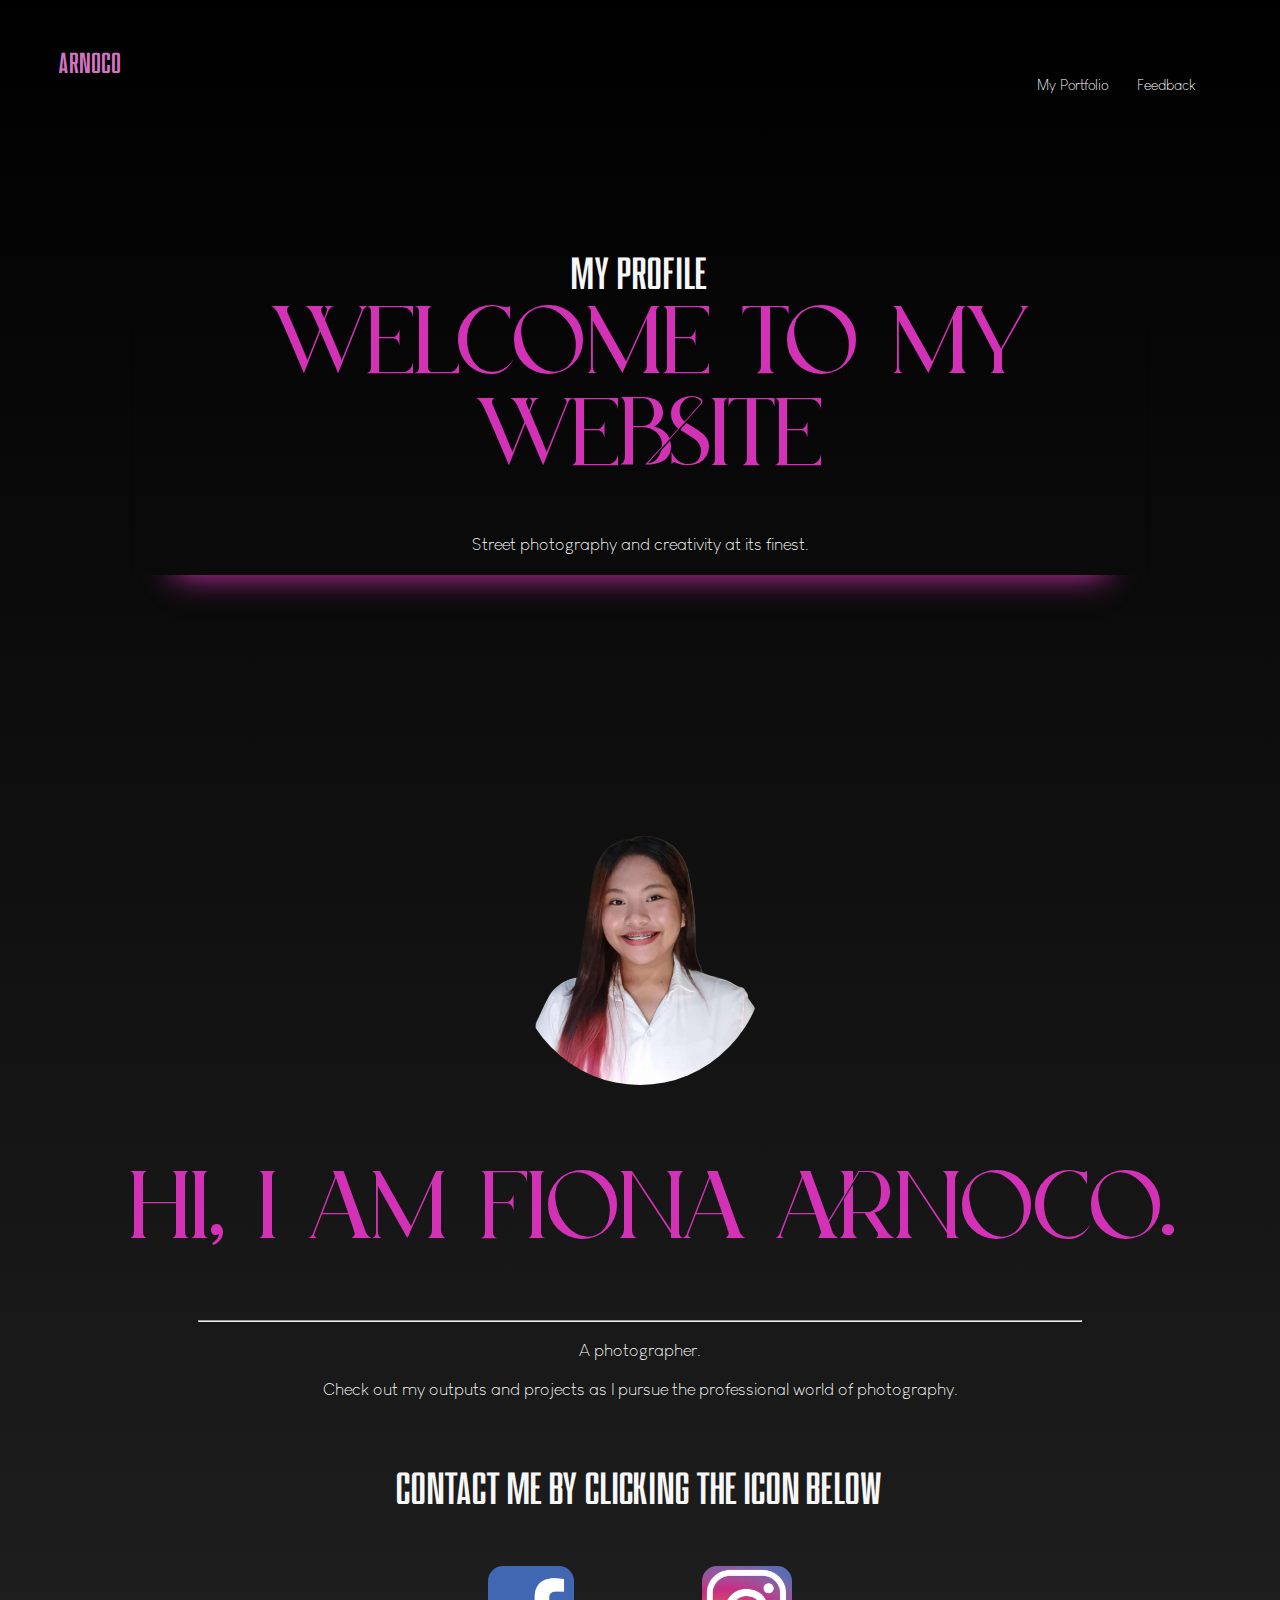
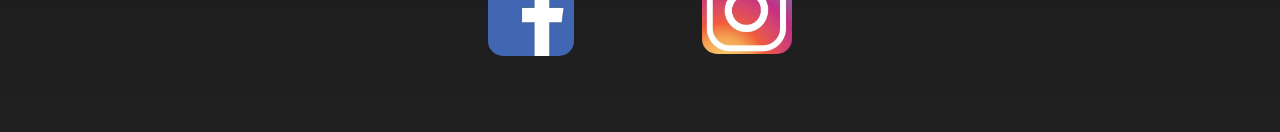
<file: index.html>
<!DOCTYPE html>
<html>
    <head>
        <meta charset="UTF-8">
        <meta http-equiv="X-UA-Compatible" content="IE=edge">
        <meta name="viewport" content="width=device-width, initial-scale=1">
        <link rel="stylesheet" href="index.css">
    </head>

    <body>
        <style>

            .navdiv{
                margin-top: 2%;
                padding-top: 0% ;
                display: flex;
                align-items: center;
                justify-content: space-between;
            }
            .navdiv hr{
                margin-top: 2%;
                padding-top: 0% ;
                margin-right:5%;
            }
            .navdiv h6{
                margin-top: 0%;
                padding-top: 2% ;
                color: rgb(210, 116, 193);
                font-family: coloni;
                font-weight: lighter;
                font-size: 180%;
            }
            li{
                margin-top: 0%;
                padding-top: 0% ;
                list-style:none;
                display: inline-block;
            }
            li a{
                margin-top: 0%;
                padding-top: 0% ;
                color: white;
                font-size: 15px;
                margin-right: 25px;
                font-family: louis;
                text-decoration: none;
            }
            .personalinfo hr{
                margin-left: 15%;
                margin-right: 15%;
            }
    </style>
<nav>
    <div class="navdiv">
    <h6>Arnoco</h6>
    <ul>
      
        <li><a href="portfolio.html">My Portfolio</a></li>
        <li><a href="feedback.html">Feedback</a></li>
      
    </ul>
    </div>
</nav>
        <div class="text">
            <h3 style="margin-top:10%">MY PROFILE</h3>
            <h4>WELCOME TO MY WEBSITE</h4>
       
            <p style="padding-bottom: 2%;">
                Street photography and creativity at its finest.
            </p>
        </div>
        <div class="container"><img src="profile.png" class="profiler" style="border-radius: 60%; width: 20%">
        </div>
        
        <div class="personalinfo">
            <h4>Hi, I am Fiona Arnoco.</h4>
            <hr>
            <p>A photographer.</p>
            <p style="margin-bottom: 5%">Check out my outputs and projects as I pursue the professional world of photography.</p>
        </div>
        <h3 style="padding-bottom: 4%;">Contact me by clicking the icon below</h3>
        <div class="contactme">
            
            <a href="https://www.facebook.com/fiona.arnoco.7"><img src="facebook.jpg" style="float: left; 
                width: 86px; border-radius: 15px; margin-left: 38%;
                    margin-bottom: 6%"></a>
                    <a href="https://www.instagram.com/fionamayumi/profilecard/?igsh=dnUyanQxazlybnFp">
                        <img src="instagram.jpg" style="float: right; width: 90px; border-radius: 15px;margin-right: 38%;
                    margin-bottom: 6%"></a>
        </div>
        </section>
    </body>
</html>
</file>
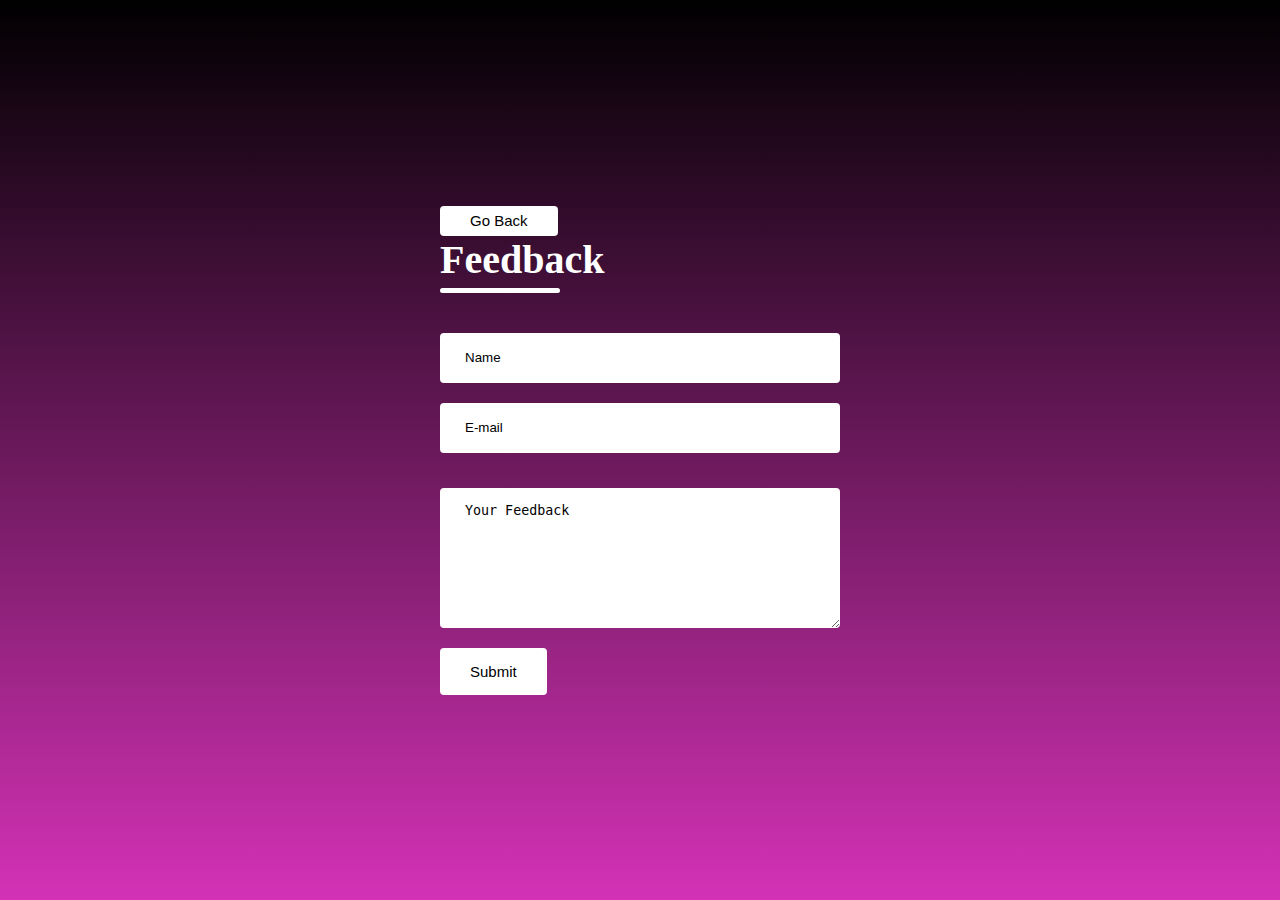
<file: feedback.html>
<!DOCTYPE html>
<html>
    <head>
        <meta charset="UTF-8">
        <meta http-equiv="X-UA-Compatible" content="IE=edge">
        <meta name="viewport" content="width=device-width, initial-scale=1.0">
        <link rel="stylesheet" href="feedback.css">

    </head>

    <body>
        <div class="feedback-form">
            <form action="https://api.web3forms.com/submit" method="POST" class="feedback-left">
                <div class="feedback-left-title">
                    <button><a href="index.html">Go Back</a></button>
                    <h2>Feedback</h2>
                    <hr>
                </div>
                <input type="hidden" name="access_key" value="20854e6d-1c70-4355-bfbf-e26319d18dc8">
                <input type="text" name="name" placeholder="Name" class="feedback-input" required>
                <input type="email" name="e-mail" placeholder="E-mail" class="feedback-input" required>
                <textarea name="feedback" placeholder="Your Feedback" class="feedback-input" required></textarea>
                <button type="submit">Submit</button>
            </form>
            
        </div>
    </body>
</html>
</file>
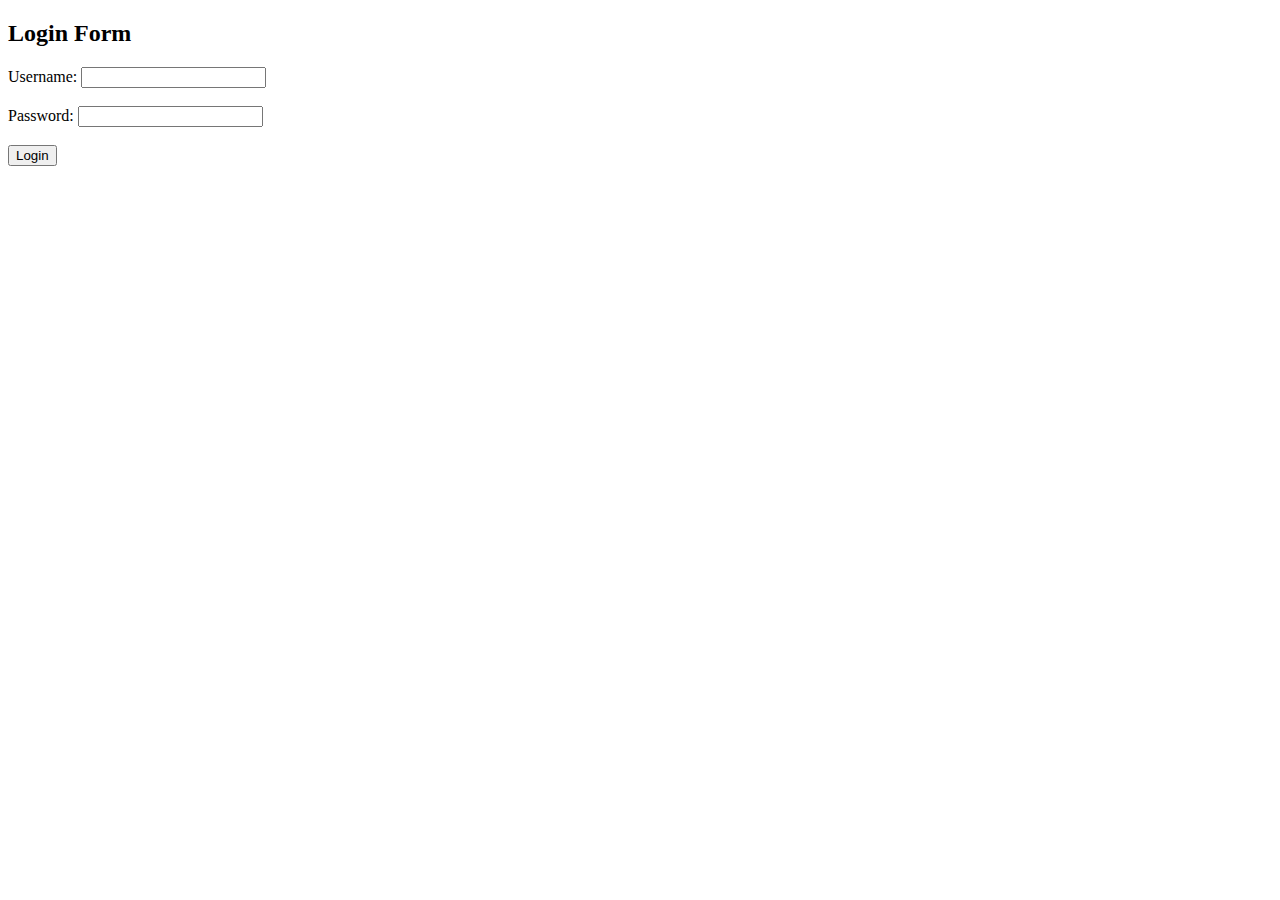
<file: login.html>
<!DOCTYPE html>
<html lang="en">
<head>
    <meta charset="UTF-8">
    <meta name="viewport" content="width=device-width, initial-scale=1.0">
    <title>Login Form</title>
</head>
<body>
    <h2>Login Form</h2>
    <form action="login.php" method="POST">
        <label for="username">Username:</label>
        <input type="text" id="username" name="username" required><br><br>

        <label for="password">Password:</label>
        <input type="password" id="password" name="password" required><br><br>

        <button type="submit" name="submit">Login</button>
    </form>
</body>
</html>
</file>
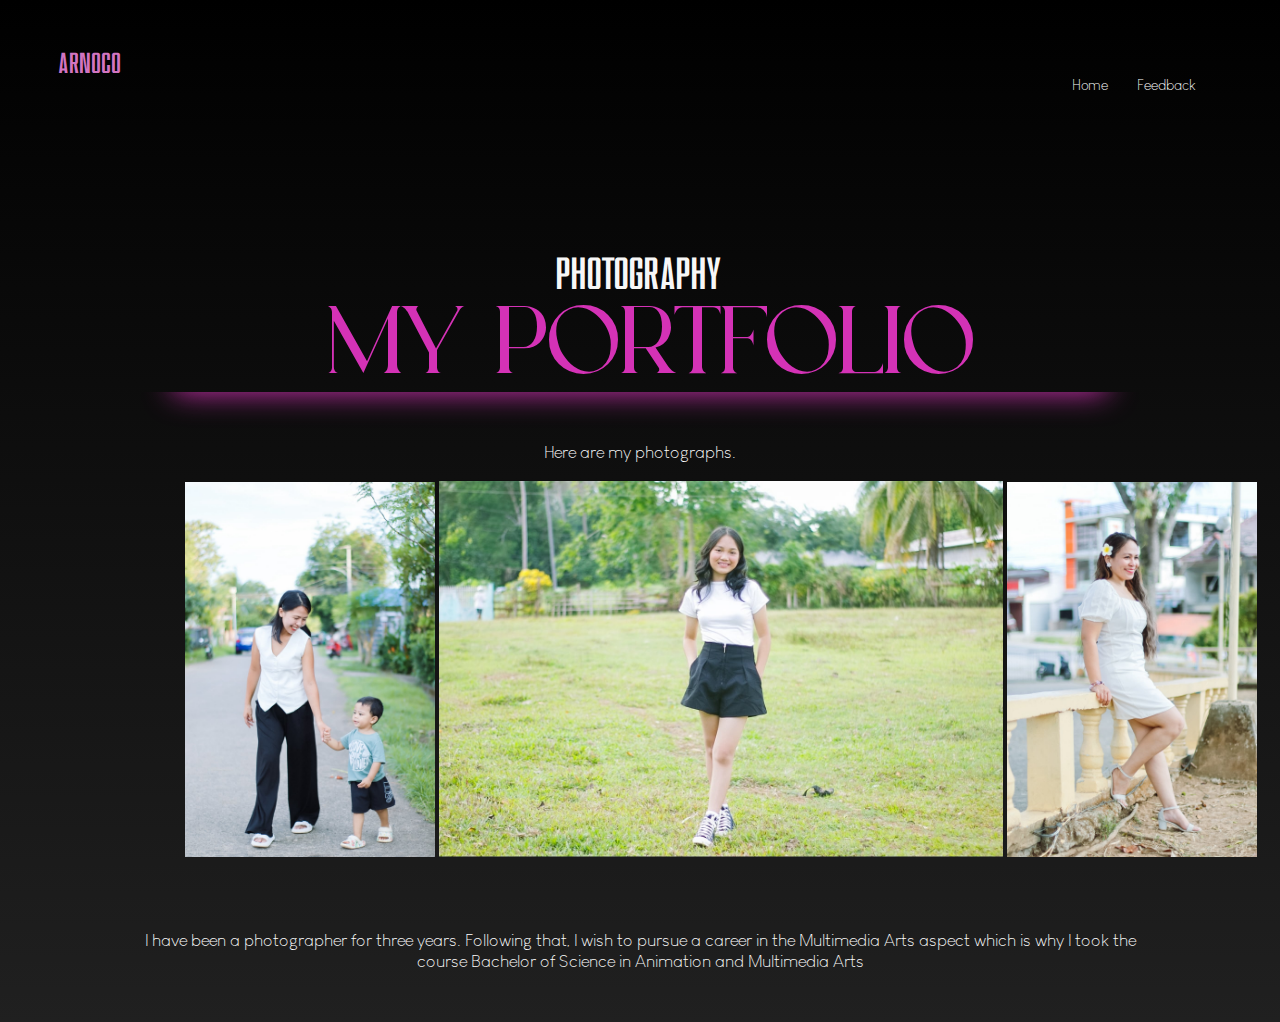
<file: portfolio.html>
<!DOCTYPE html>
<html>
    <head>
        <meta charset="UTF-8">
        <meta http-equiv="X-UA-Compatible" content="IE=edge">
        <meta name="viewport" content="width=device-width, initial-scale=1">
        <link rel="stylesheet" href="index.css">
    </head>

    <body>
        <style>

            .navdiv{
                margin-top: 2%;
                padding-top: 0% ;
                display: flex;
                align-items: center;
                justify-content: space-between;
            }
            .navdiv hr{
                margin-top: 2%;
                padding-top: 0% ;
                margin-right:5%;
            }
            .navdiv h6{
                margin-top: 0%;
                padding-top: 2% ;
                color: rgb(210, 116, 193);
                font-family: coloni;
                font-weight: lighter;
                font-size: 180%;
            }
            li{
                margin-top: 0%;
                padding-top: 0% ;
                list-style:none;
                display: inline-block;
            }
            li a{
                margin-top: 0%;
                padding-top: 0% ;
                color: white;
                font-size: 15px;
                margin-right: 25px;
                font-family: louis;
                text-decoration: none;
            }
            .personalinfo hr{
                margin-left: 15%;
                margin-right: 15%;
            }
            .outputs{
                padding-bottom: 4%;
            }
    </style>
<nav>
    <div class="navdiv">
    <h6>Arnoco</h6>
    <ul>
      
        <li><a href="index.html">Home</a></li>
        <li><a href="feedback.html">Feedback</a></li>
      
    </ul>
    </div>
</nav>
        <div class="text">
            <h3 style="margin-top:10%">PHOTOGRAPHY</h3>
            <h4>MY PORTFOLIO</h4>
        </div>
            <div class="outputs">
                <p>Here are my photographs.</p>
                <img src="1.jpg" style="width: 250px; margin-left: 14%">
                <img src="2.jpg" style="width: 564px">
                <img src="3.jpg" style="width: 250px">
            </div>
            <p style="margin-left: 10%; margin-right: 10%; margin-bottom: 4%;">I have been a photographer for three years. Following that, I wish to pursue a career in the Multimedia
                Arts aspect which is why I took the course Bachelor of Science in Animation and Multimedia Arts
            </p>
        </section>
    </body>
</html>
</file>
<file: index.css>
@font-face {
    font-family: coloni;
    src: url(Coloni\ PERSONAL\ USE\ ONLY!.ttf);
}
@font-face {
    font-family:louis;
    src: url(Louis\ George\ Cafe\ Light.ttf);
}
@font-face {
    font-family: bodar;
    src: url(BODAR.ttf);
}

nav{
    margin-right: 4%;
    margin-left: 4%;
    margin-top:0%;
    padding-top: 0%;
    font-family: stretchpro;
    font-size: 100%;
}

body{
    background-image: linear-gradient(rgb(0, 0, 0),rgb(32, 32, 32));    
}

h3{
    text-align: center;
    margin-bottom: 0%;
    color: rgb(247, 247, 247);
    font-size: 45px;
    font-family: coloni;
    font-weight: lighter;
}
h4{
    text-align: center;
    margin-left: 2%;
    margin-top: 0%;
    margin-bottom: 5%;
    color: rgb(212, 50, 182);
    font-size: 600%;
    font-weight: lighter;
    font-family: bodar;
}
h5{
    font-family: coloni;
    font-weight: lighter;
}
.text{
    color: rgb(212, 50, 182);
    box-shadow: 0px 40px 30px -40px;
    margin-left: 10%;
    margin-right: 10%;
}
p{
    text-align: center;
    color: white;
    font-size:18px;
    font-family: louis;
    font-weight: 50;
}
.container{
    display: flex;
    justify-content: center;
    margin-top: 250px;
    margin-bottom: 80px;  
   
}
button{
    color: white;
    background-color: none;
}
@media (max-width:500px){
    nav{
        font-size: 10px;
    }
    h4{
        font-size: 30px;
        margin-left: 40px;
        margin-right: 40px;
    }
    h3{
        font-size: 25px;
    }
    p{
        font-size: 14px;
        margin-left: 40px;
        margin-right: 40px;
    }
    .container{
        margin-top: 60px;
    margin-bottom: 40px; 
    margin-left: 0px;
    }
    .contactme{
        size: 100px;
    }
}
</file>
<file: feedback.css>
@font-face {
    font-family:louis;
    src: url(Louis\ George\ Cafe\ Light.ttf);
}
@font-face {
    font-family: bodar;
    src: url(BODAR.ttf);
}
*{
    padding: 0;
    margin: 0;
    box-sizing: border-box;
}
body{
    font-family: louis;
    background-image: linear-gradient(rgb(0, 0, 0),rgb(212, 50, 182)); 
}
.feedback-form{
    height: 100vh;
    display: flex;
    float: center;
    align-items: center;
    justify-content: space-evenly;
}
.feedback-left{
    display: flex;
    align-items: start;
    flex-direction: column;
    gap: 20px;
}
.feedback-left-title h2{
    font-family: abduction;
    font-weight: 600;
    color: rgb(255, 255, 255);
    font-size: 40px;
    margin-bottom: 5px;
}
.feedback-left-title hr{
    border: none;
    width: 120px;
    height: 5px;
    background-color: rgb(255, 255, 255);
    border-radius: 4px;
    margin-bottom: 20px;
}
.feedback-input{
    width: 400px;
    height: 50px;
    border: none;
    outline: none;
    padding-left: 25px;
    font-weight: 500;
    color: rgb(0, 0, 0);
    border-radius: 4px;
}
.feedback-left textarea{
    height: 140px;
    margin-top: 15px;
    padding-top: 15px;
    border-radius: 4px;
}
.feedback-input:focus{
    border: 2px solid rgb(0, 0, 0);
}
.feedback-input::placeholder{
    color:rgb(0, 0, 0);
}
.feedback-left button{
    display: flex;
    text-decoration: NONE;
    align-items: center;
    padding: 15px 30px;
    font-size: 15px;
    color: rgb(0, 0, 0);
    gap: 10px;
    border: none;
    border-radius: 4px;
    background-color: rgb(255, 255, 255);
}
.feedback-left button a{
    text-decoration: none;
    color: black;
}
.feedback-left-title button{
    height: 11px;
    text-decoration: none;
}
@media (max-width:800px){
    .feedback-input{
        width: 80vw;
    }
}
</file>
